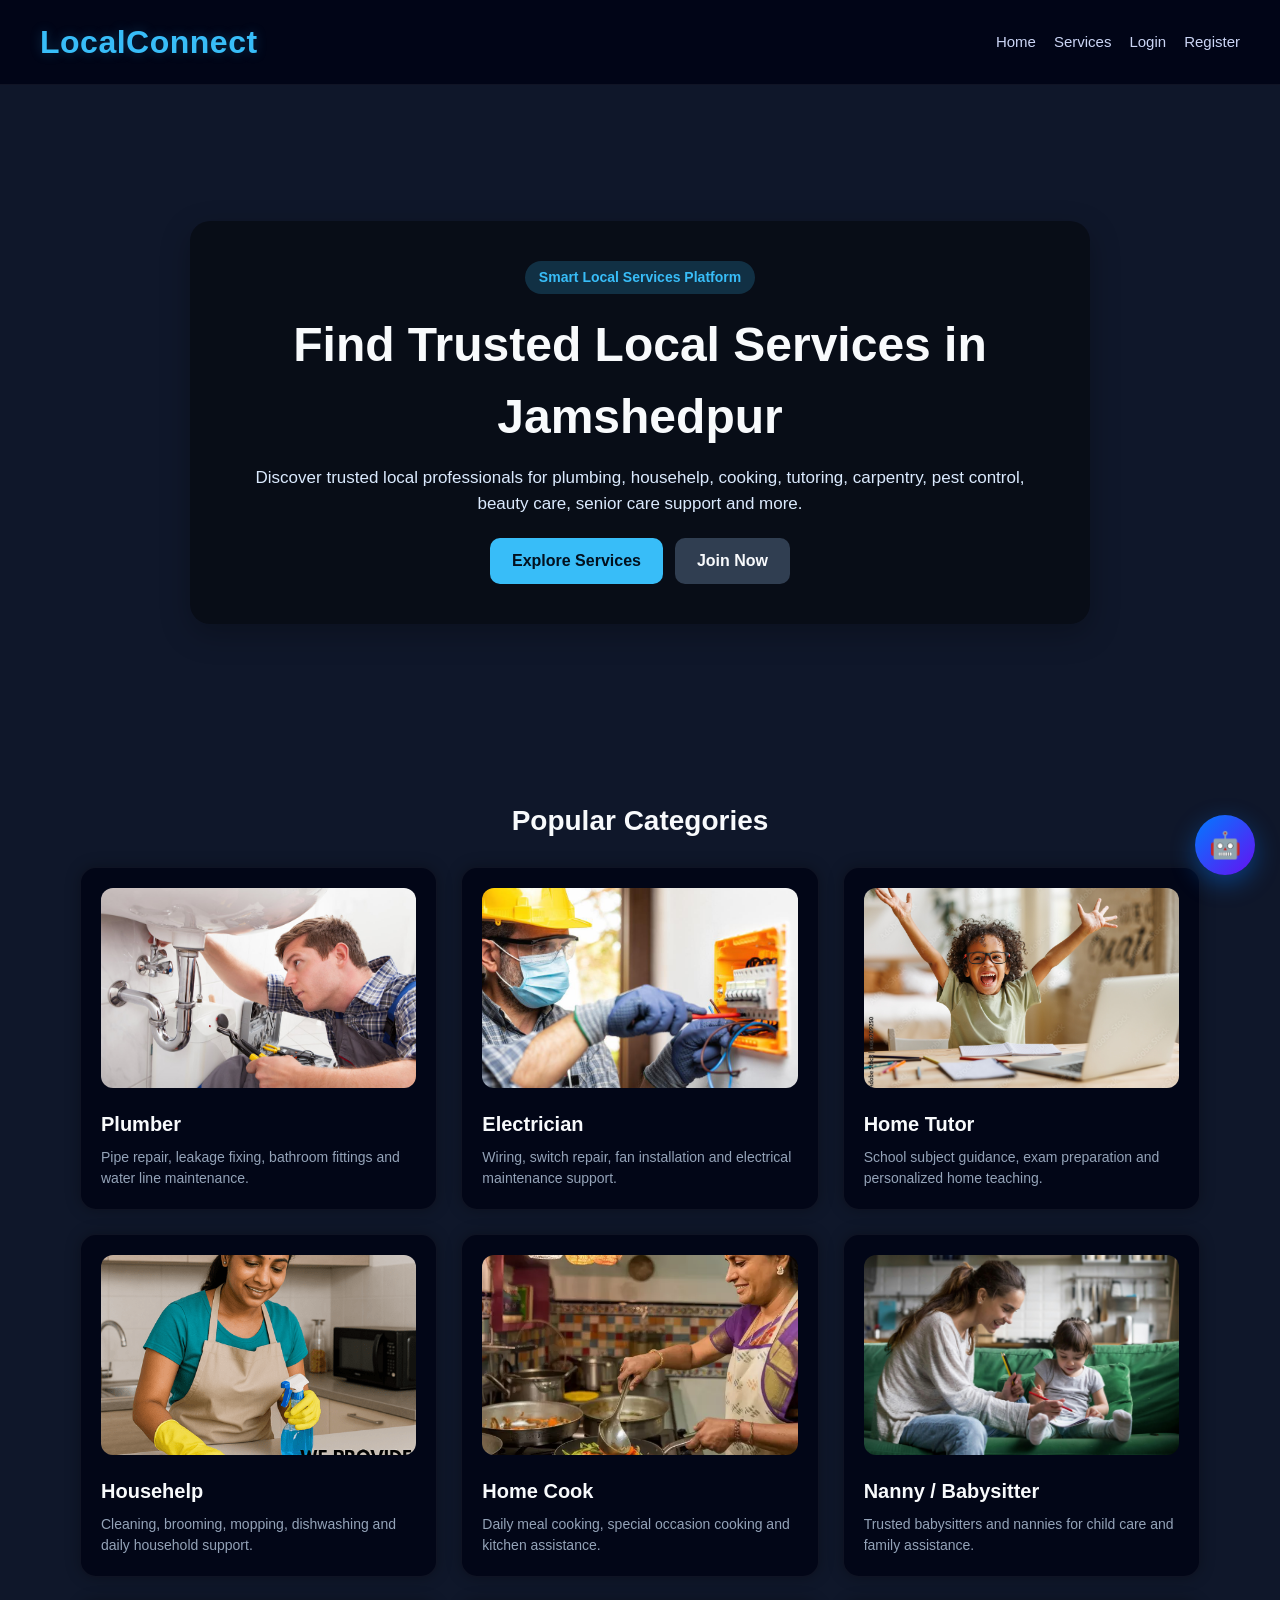
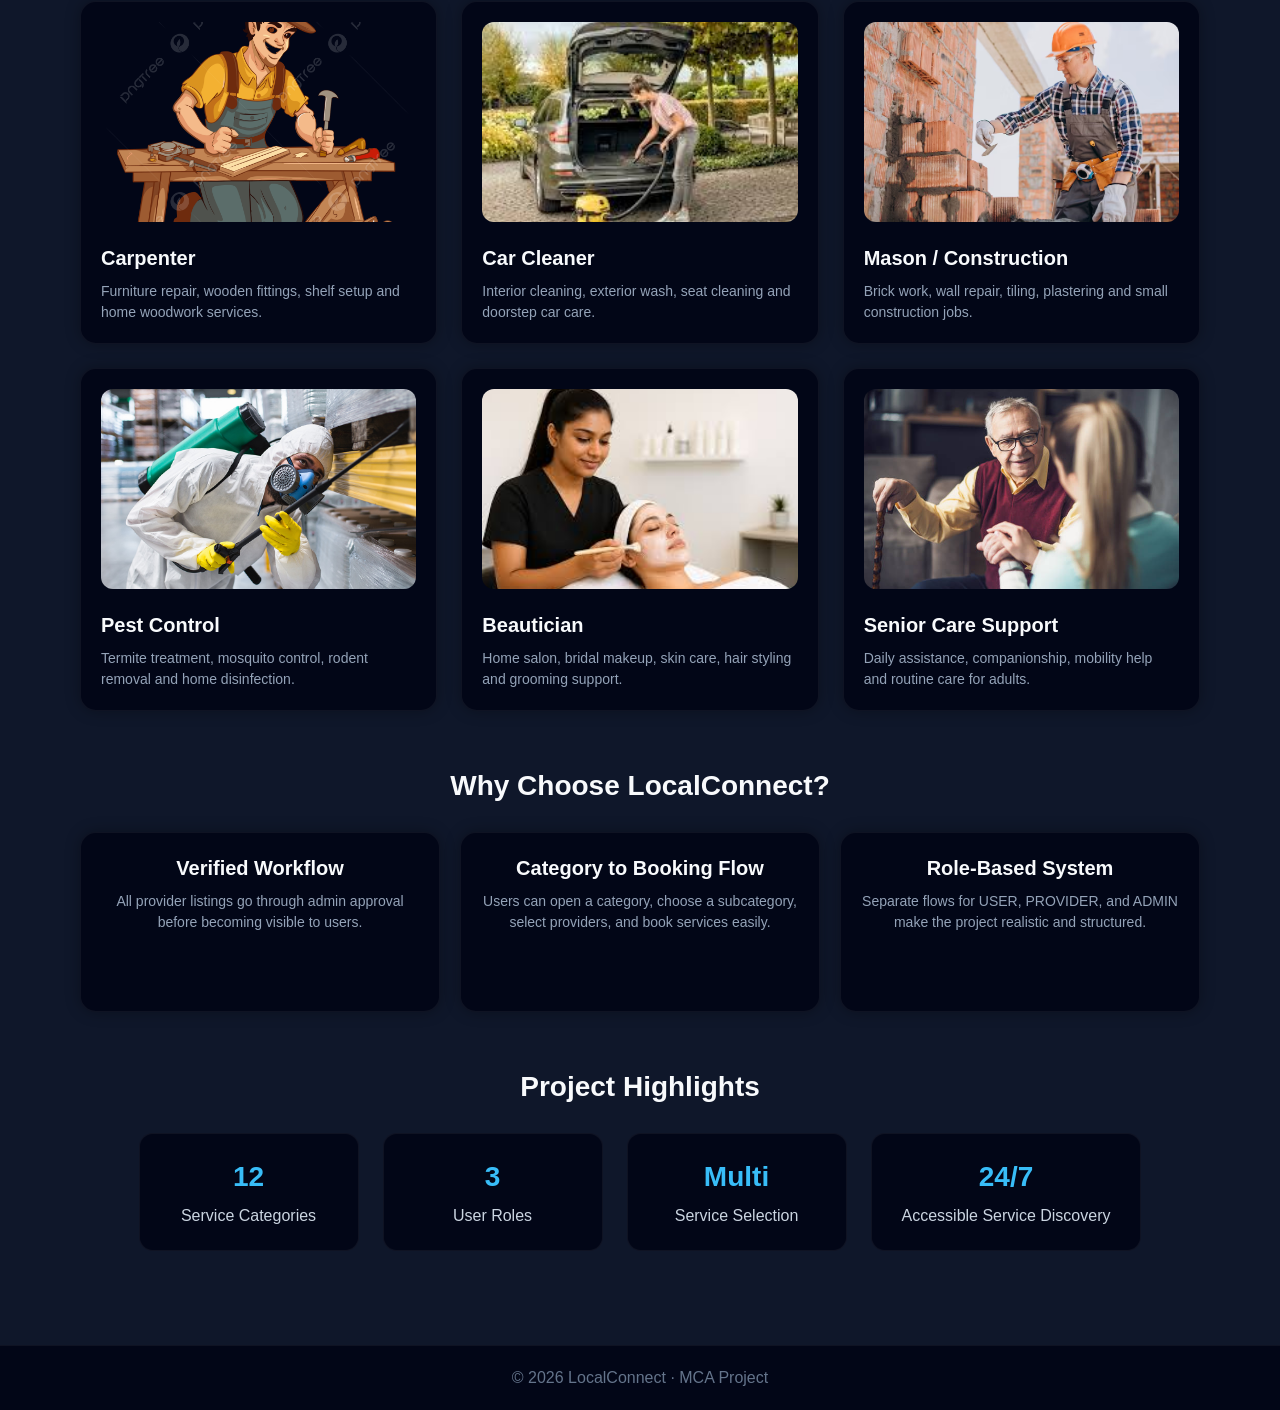
<file: frontend/index.html>
<!DOCTYPE html>
<html lang="en">
<head>
    <meta charset="UTF-8">
    <meta name="viewport" content="width=device-width, initial-scale=1.0">
    <title>LocalConnect</title>
    <link rel="stylesheet" href="css/style.css">
</head>
<body>

<div id="navbar"></div>

<section class="hero-video">

    <!-- Video Slider -->
    <video class="bg-video active" autoplay muted loop playsinline>
        <source src="assets/videos/hero.mp4" type="video/mp4">
    </video> 

    <video class="bg-video" autoplay muted loop playsinline>
        <source src="assets/videos/c1.mp4" type="video/mp4">
    </video>

    <video class="bg-video" autoplay muted loop playsinline>
        <source src="assets/videos/t1.mp4" type="video/mp4">
    </video>

    <video class="bg-video" autoplay muted loop playsinline>
        <source src="assets/videos/t2.mp4" type="video/mp4">
    </video>

    <video class="bg-video" autoplay muted loop playsinline>
        <source src="assets/videos/p1.mp4" type="video/mp4">
    </video>

    <div class="hero-overlay">
        <span class="badge">Smart Local Services Platform</span>
        <h1>Find Trusted Local Services in Jamshedpur</h1>
        <p>
            Discover trusted local professionals for plumbing, househelp, cooking, tutoring,
            carpentry, pest control, beauty care, senior care support and more.
        </p>
        <div class="hero-buttons">
            <a class="btn" href="pages/services.html">Explore Services</a>
            <a class="btn secondary-btn" href="pages/register.html">Join Now</a>
        </div>
    </div>
</section>

<div class="page">
    <section class="section">
        <h2 class="section-title">Popular Categories</h2>

        <div class="category-grid">

            <a class="card category-card" href="pages/category.html?name=Plumber">
                <img src="assets/images/plumber.jpeg" alt="Plumber" class="card-image">
                <h3>Plumber</h3>
                <p>Pipe repair, leakage fixing, bathroom fittings and water line maintenance.</p>
            </a>

            <a class="card category-card" href="pages/category.html?name=Electrician">
                <img src="assets/images/electrician.jpg" alt="Electrician" class="card-image">
                <h3>Electrician</h3>
                <p>Wiring, switch repair, fan installation and electrical maintenance support.</p>
            </a>

            <a class="card category-card" href="pages/category.html?name=Tutor">
                <img src="assets/images/TUTOR.jpg" alt="Tutor" class="card-image">
                <h3>Home Tutor</h3>
                <p>School subject guidance, exam preparation and personalized home teaching.</p>
            </a>

            <a class="card category-card" href="pages/category.html?name=Househelp">
                <img src="assets/images/househelp.png" alt="Househelp" class="card-image">
                <h3>Househelp</h3>
                <p>Cleaning, brooming, mopping, dishwashing and daily household support.</p>
            </a>

            <a class="card category-card" href="pages/category.html?name=Cook">
                <img src="assets/images/default-service.webp" alt="Cook" class="card-image">
                <h3>Home Cook</h3>
                <p>Daily meal cooking, special occasion cooking and kitchen assistance.</p>
            </a>

            <a class="card category-card" href="pages/category.html?name=Babysitter">
                <img src="assets/images/BABYSITTER.jpg" alt="Babysitter" class="card-image">
                <h3>Nanny / Babysitter</h3>
                <p>Trusted babysitters and nannies for child care and family assistance.</p>
            </a>

            <a class="card category-card" href="pages/category.html?name=Carpenter">
                <img src="assets/images/cc.png" alt="Carpenter" class="card-image">
                <h3>Carpenter</h3>
                <p>Furniture repair, wooden fittings, shelf setup and home woodwork services.</p>
            </a>

            <a class="card category-card" href="pages/category.html?name=Car Cleaner">
                <img src="assets/images/clener.jpg" alt="Car Cleaner" class="card-image">
                <h3>Car Cleaner</h3>
                <p>Interior cleaning, exterior wash, seat cleaning and doorstep car care.</p>
            </a>

            <a class="card category-card" href="pages/category.html?name=Mason">
                <img src="assets/images/mson.avif" alt="Mason / Construction" class="card-image">
                <h3>Mason / Construction</h3>
                <p>Brick work, wall repair, tiling, plastering and small construction jobs.</p>
            </a>

            <a class="card category-card" href="pages/category.html?name=Pest Control">
                <img src="assets/images/pest.jpg" alt="Pest Control" class="card-image">
                <h3>Pest Control</h3>
                <p>Termite treatment, mosquito control, rodent removal and home disinfection.</p>
            </a>

            <a class="card category-card" href="pages/category.html?name=Beautician">
                <img src="assets/images/bb.jpg" alt="Beautician" class="card-image">
                <h3>Beautician</h3>
                <p>Home salon, bridal makeup, skin care, hair styling and grooming support.</p>
            </a>

            <a class="card category-card" href="pages/category.html?name=Senior Care Support">
                <img src="assets/images/dd.jpg" alt="Senior Care Support" class="card-image">
                <h3>Senior Care Support</h3>
                <p>Daily assistance, companionship, mobility help and routine care for adults.</p>
            </a>

        </div>
    </section>

    <section class="section">
        <h2 class="section-title">Why Choose LocalConnect?</h2>
        <div class="grid">
            <div class="card feature-card">
                <h3>Verified Workflow</h3>
                <p>All provider listings go through admin approval before becoming visible to users.</p>
            </div>
            <div class="card feature-card">
                <h3>Category to Booking Flow</h3>
                <p>Users can open a category, choose a subcategory, select providers, and book services easily.</p>
            </div>
            <div class="card feature-card">
                <h3>Role-Based System</h3>
                <p>Separate flows for USER, PROVIDER, and ADMIN make the project realistic and structured.</p>
            </div>
        </div>
    </section>

    <section class="section">
        <h2 class="section-title">Project Highlights</h2>
        <div class="stats">
            <div class="stat-box">
                <h3>12</h3>
                <p>Service Categories</p>
            </div>
            <div class="stat-box">
                <h3>3</h3>
                <p>User Roles</p>
            </div>
            <div class="stat-box">
                <h3>Multi</h3>
                <p>Service Selection</p>
            </div>
            <div class="stat-box">
                <h3>24/7</h3>
                <p>Accessible Service Discovery</p>
            </div>
        </div>
    </section>
</div>

<div class="footer">
    © 2026 LocalConnect · MCA Project
</div>

<script src="js/main.js"></script>
<script src="js/chatbot.js"></script>
<script>
    renderNavbar("navbar", "");
</script>
</body>
</html>
</file>
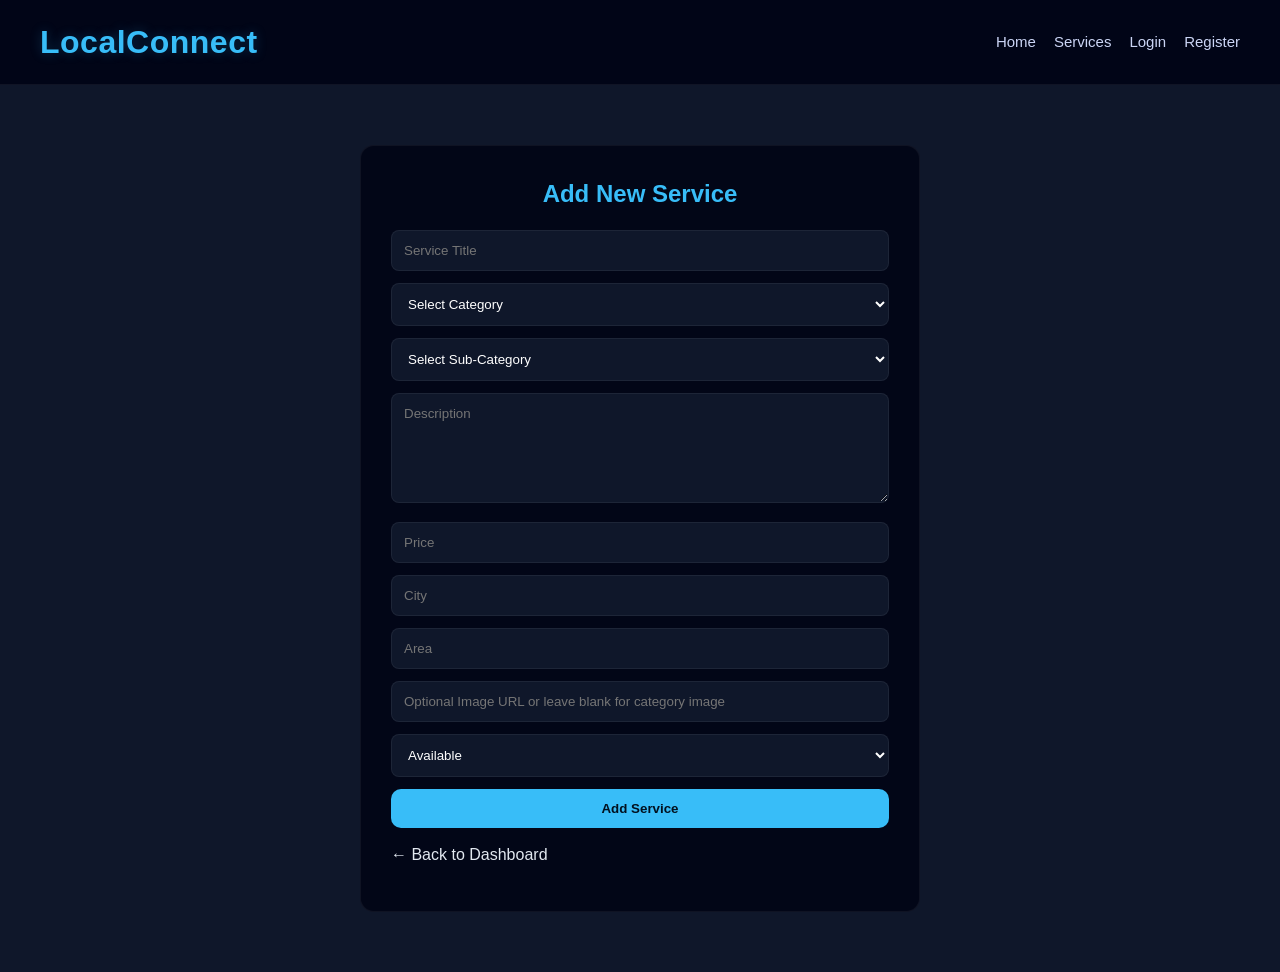
<file: frontend/pages/add-service.html>
<!DOCTYPE html>
<html lang="en">
<head>
    <meta charset="UTF-8">
    <meta name="viewport" content="width=device-width, initial-scale=1.0">
    <title>Add Service - LocalConnect</title>
    <link rel="stylesheet" href="../css/style.css">
</head>
<body>

<div id="navbar"></div>

<div class="auth-box wide-box">
    <h2>Add New Service</h2>

    <input id="title" placeholder="Service Title">

    <select id="category" >
        <option value="">Select Category</option>
    </select>

    <select id="subCategory">
        <option value="">Select Sub-Category</option>
    </select>

    <textarea id="description" placeholder="Description"></textarea>
    <input id="price" type="number" placeholder="Price">
    <input id="city" placeholder="City">
    <input id="area" placeholder="Area">
    <input id="imageUrl" placeholder="Optional Image URL or leave blank for category image">

    <select id="available">
        <option value="true">Available</option>
        <option value="false">Not Available</option>
    </select>

    <button type="button" onclick="addService()">Add Service</button>

    <p style="margin-top:15px;"><a href="dashboard.html">&larr; Back to Dashboard</a></p>
    <p id="msg" class="info-message"></p>
</div>

<script src="../js/api.js"></script>
<script src="../js/main.js"></script>
<script src="../js/add-service.js"></script>
<script>
    renderNavbar("navbar", "../");
</script>
</body>
</html>
</file>
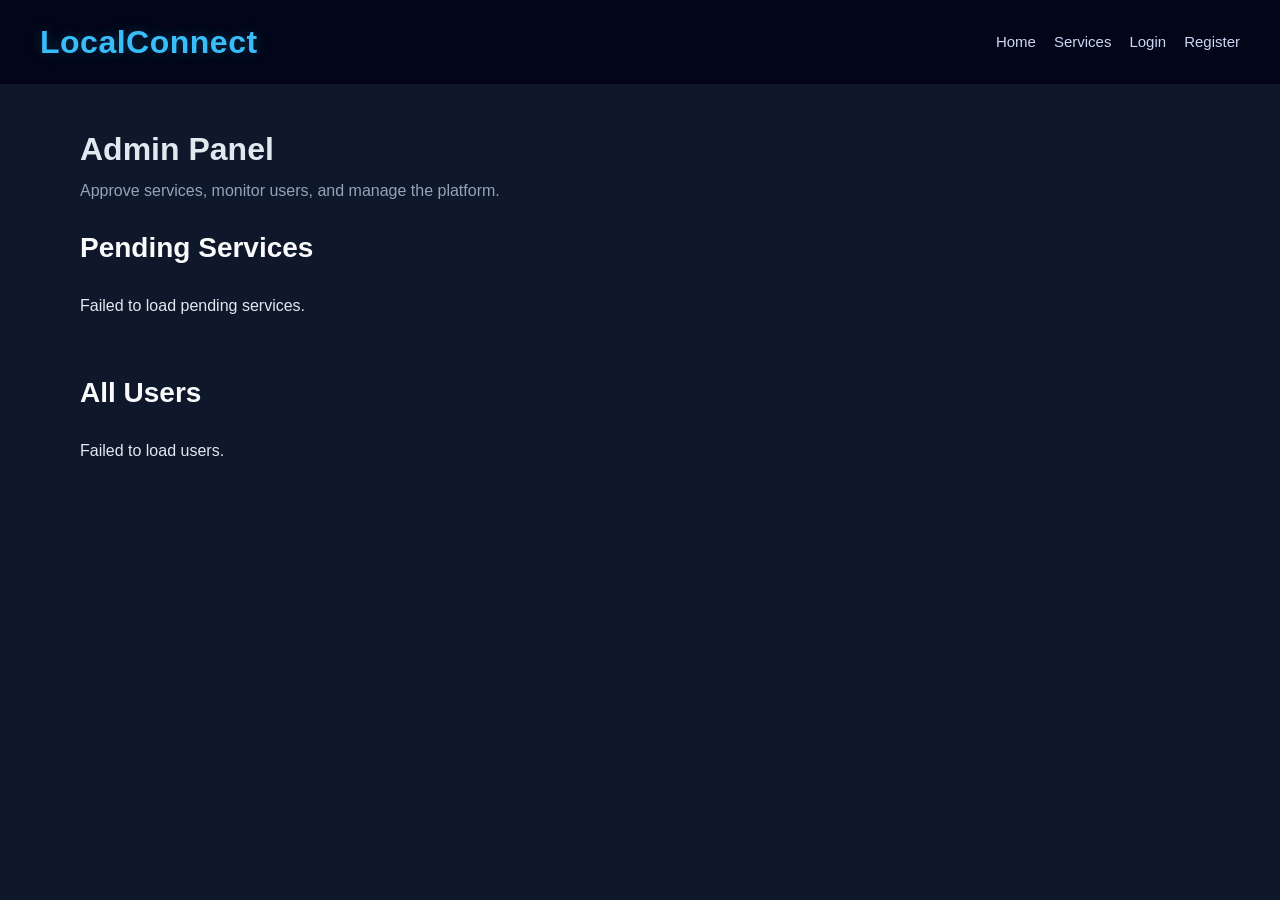
<file: frontend/pages/admin.html>
<!DOCTYPE html>
<html lang="en">
<head>
    <meta charset="UTF-8">
    <meta name="viewport" content="width=device-width, initial-scale=1.0">
    <title>Admin Panel - LocalConnect</title>
    <link rel="stylesheet" href="../css/style.css">
</head>
<body>

<div id="navbar"></div>

<div class="page">
    <div class="topbar">
        <div>
            <h1>Admin Panel</h1>
            <p class="subtext">Approve services, monitor users, and manage the platform.</p>
        </div>
    </div>

    <section class="section">
        <h2 class="section-title left-align">Pending Services</h2>
        <div id="pendingServices" class="grid"></div>
    </section>

    <section class="section">
        <h2 class="section-title left-align">All Users</h2>
        <div id="users" class="grid"></div>
    </section>
</div>

<script src="../js/api.js"></script>
<script src="../js/main.js"></script>
<script src="../js/admin.js"></script>
<script>
    renderNavbar("navbar", "../");
</script>
</body>
</html>
</file>
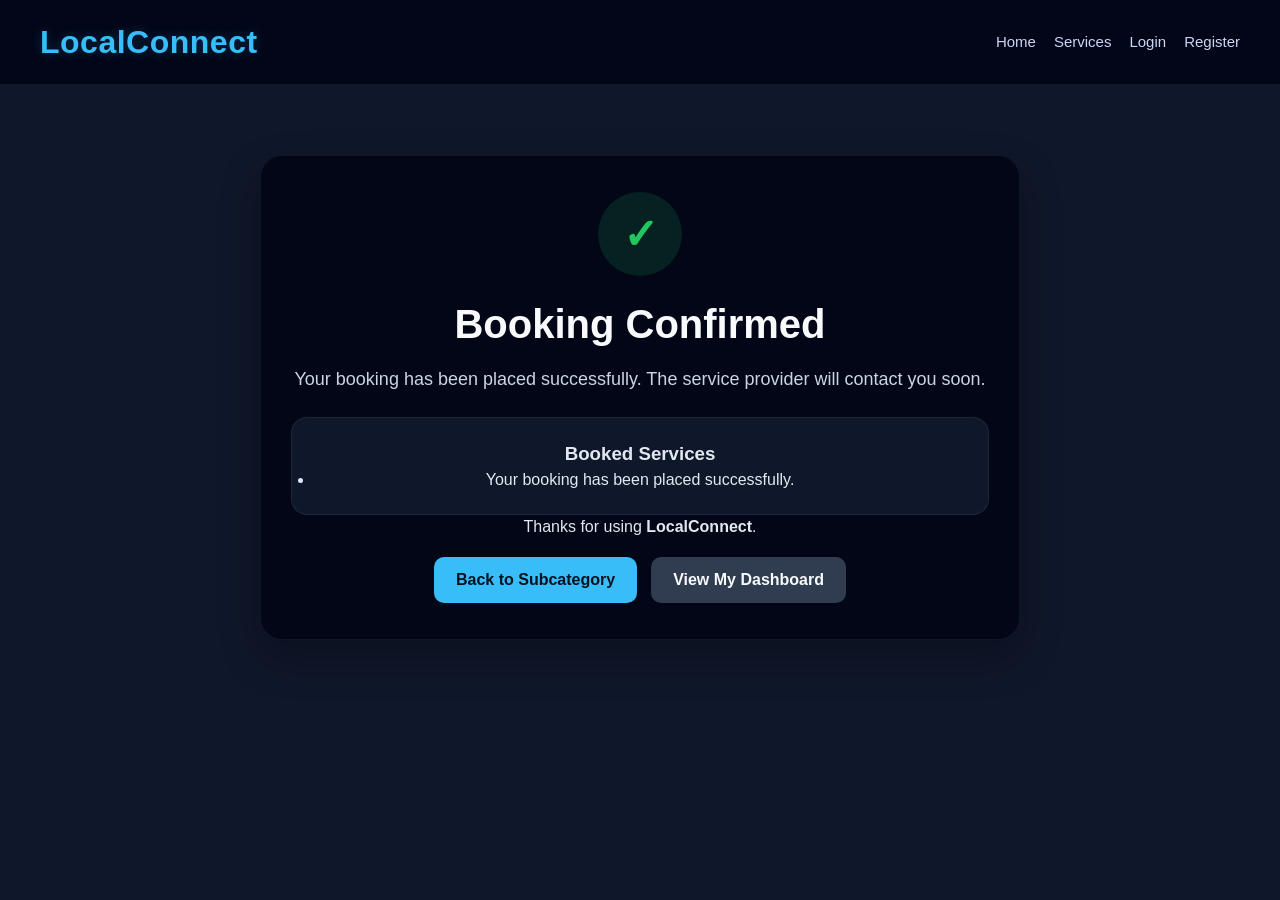
<file: frontend/pages/booking-success.html>
<!DOCTYPE html>
<html lang="en">
<head>
    <meta charset="UTF-8">
    <meta name="viewport" content="width=device-width, initial-scale=1.0">
    <title>Booking Successful - LocalConnect</title>
    <link rel="stylesheet" href="../css/style.css">
</head>
<body>

<div id="navbar"></div>

<div class="page">
    <div class="success-page-card">
        <div class="success-icon">✓</div>
        <h1>Booking Confirmed</h1>
        <p class="success-message">
            Your booking has been placed successfully. The service provider will contact you soon.
        </p>

        <div class="success-details-box">
            <h3>Booked Services</h3>
            <ul id="bookedServicesList" class="success-services-list"></ul>
        </div>

        <p class="success-thankyou">
            Thanks for using <strong>LocalConnect</strong>.
        </p>

        <div class="actions success-actions">
            <a class="btn" href="services-page.html" id="backToSubcategoryBtn">Back to Subcategory</a>
            <a class="btn secondary-btn" href="dashboard.html">View My Dashboard</a>
        </div>
    </div>
</div>

<script src="../js/main.js"></script>
<script src="../js/booking-success.js"></script>
<script>
    renderNavbar("navbar", "../");
</script>
</body>
</html>
</file>
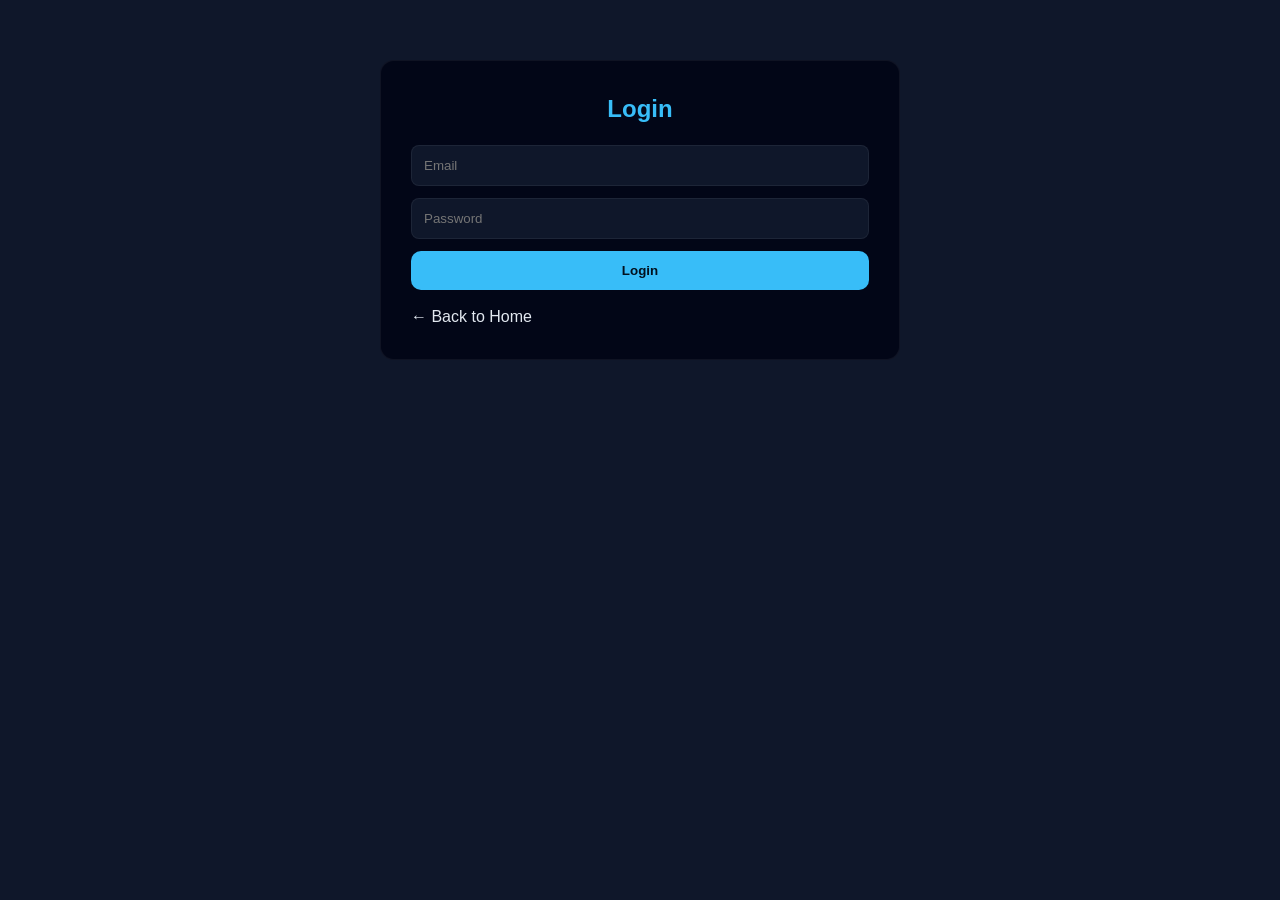
<file: frontend/pages/dashboard.html>
<!DOCTYPE html>
<html lang="en">
<head>
    <meta charset="UTF-8">
    <meta name="viewport" content="width=device-width, initial-scale=1.0">
    <title>Dashboard - LocalConnect</title>
    <link rel="stylesheet" href="../css/style.css">
</head>
<body>

<div id="navbar"></div>

<div class="page">
    <div class="dashboard-hero">
        <div>
            <span class="badge">Your Control Center</span>
            <h1 id="welcomeText">Welcome</h1>
            <p class="subtext">Manage profile, bookings and services from one place.</p>
        </div>

        <div class="dashboard-hero-actions">
            <button id="addServiceBtn" class="btn" style="display:none;" onclick="goToAddService()">
                Add Service
            </button>
            <button class="btn secondary-btn" onclick="goToServices()">
                Explore Services
            </button>
        </div>
    </div>

    <section class="section">
        <div class="dashboard-stats">
            <div class="dashboard-stat-card">
                <h3 id="statRole">USER</h3>
                <p>Current Role</p>
            </div>
            <div class="dashboard-stat-card">
                <h3 id="statBookings">0</h3>
                <p>Total Bookings</p>
            </div>
            <div class="dashboard-stat-card">
                <h3 id="statServices">0</h3>
                <p>My Services</p>
            </div>
            <div class="dashboard-stat-card">
                <h3 id="statStatus">Active</h3>
                <p>Account Status</p>
            </div>
        </div>
    </section>

    <section class="section">
        <h2 class="section-title left-align">Profile Overview</h2>
        <div id="profileCard" class="dashboard-profile-card"></div>
    </section>

    <section id="providerServicesSection" class="section" style="display:none;">
        <div class="dashboard-section-head">
            <h2 class="section-title left-align">My Services</h2>
            <p class="subtext">Services added by you as a provider.</p>
        </div>
        <div id="myServices" class="dashboard-card-grid"></div>
    </section>

    <section class="section">
        <div class="dashboard-section-head">
            <h2 id="bookingTitle" class="section-title left-align">My Bookings</h2>
            <p class="subtext">Track your recent booking activity.</p>
        </div>
        <div id="myBookings" class="dashboard-card-grid"></div>
    </section>
</div>

<div class="footer">
    © 2026 LocalConnect · MCA Project
</div>

<script src="../js/api.js"></script>
<script src="../js/main.js"></script>
<script src="../js/dashboard.js"></script>
<script>
    renderNavbar("navbar", "../");
</script>
</body>
</html>
</file>
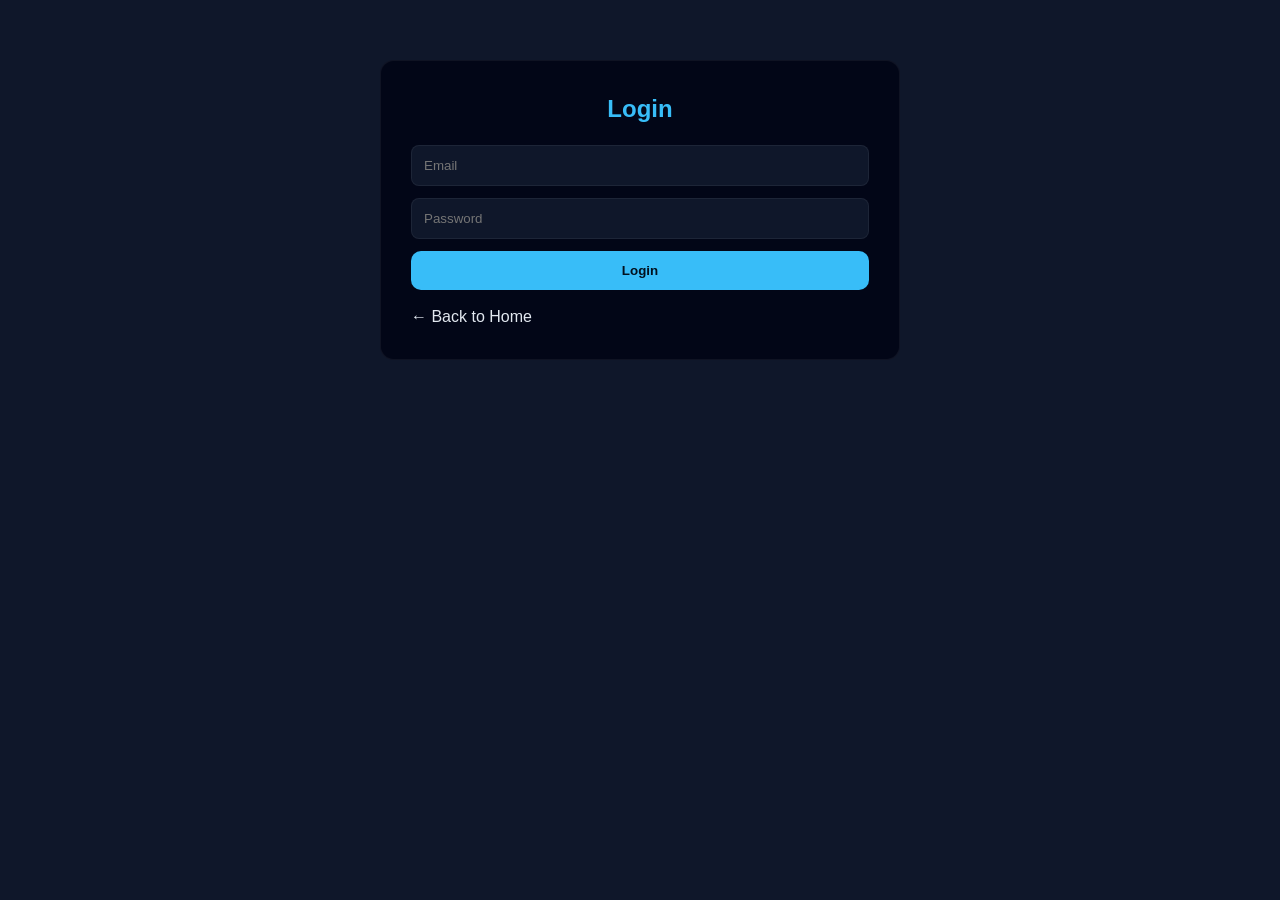
<file: frontend/pages/login.html>
<!DOCTYPE html>
<html>
<head>
    <meta charset="UTF-8">
    <title>Login</title>
    <link rel="stylesheet" href="../css/style.css">
</head>
<body>

<div class="auth-box">
    <h2>Login</h2>

    <input id="email" placeholder="Email">
    <input id="password" type="password" placeholder="Password">

    <button type="button" onclick="login()">Login</button>

    <p style="margin-top:15px;"><a href="../index.html">&larr; Back to Home</a></p>
    <p id="msg"></p>
</div>

<script src="../js/api.js"></script>
<script src="../js/auth.js"></script>
</body>
</html>
</file>
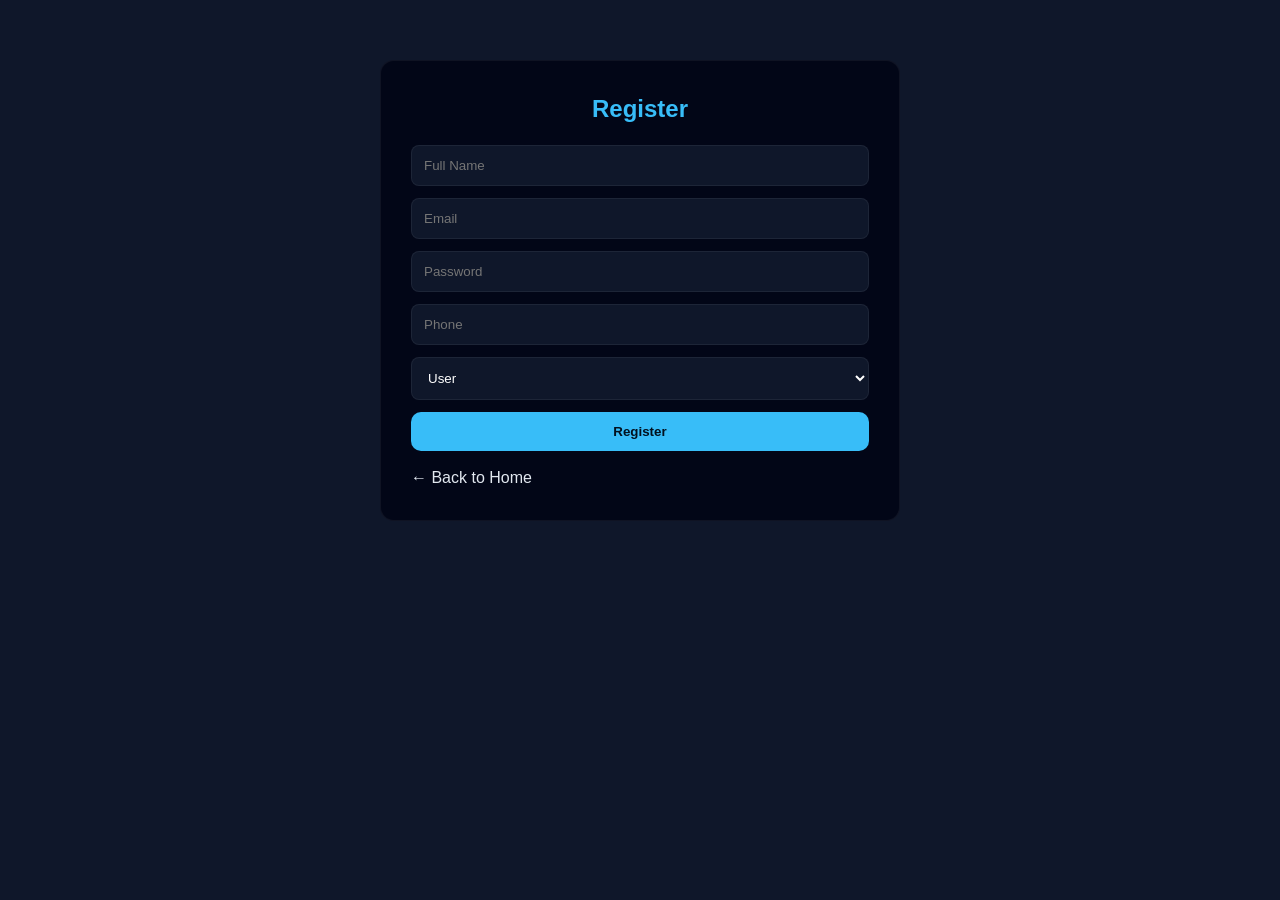
<file: frontend/pages/register.html>
<!DOCTYPE html>
<html>
<head>
    <meta charset="UTF-8">
    <title>Register</title>
    <link rel="stylesheet" href="../css/style.css">
</head>
<body>

<div class="auth-box">
    <h2>Register</h2>

    <input id="name" placeholder="Full Name">
    <input id="email" placeholder="Email">
    <input id="password" type="password" placeholder="Password">
    <input id="phone" placeholder="Phone">

    <select id="role">
        <option value="USER">User</option>
        <option value="PROVIDER">Provider</option>
    </select>

    <button type="button" onclick="register()">Register</button>

    <p style="margin-top:15px;"><a href="../index.html">&larr; Back to Home</a></p>
    <p id="msg"></p>
</div>

<script src="../js/api.js"></script>
<script src="../js/auth.js"></script>
</body>
</html>
</file>
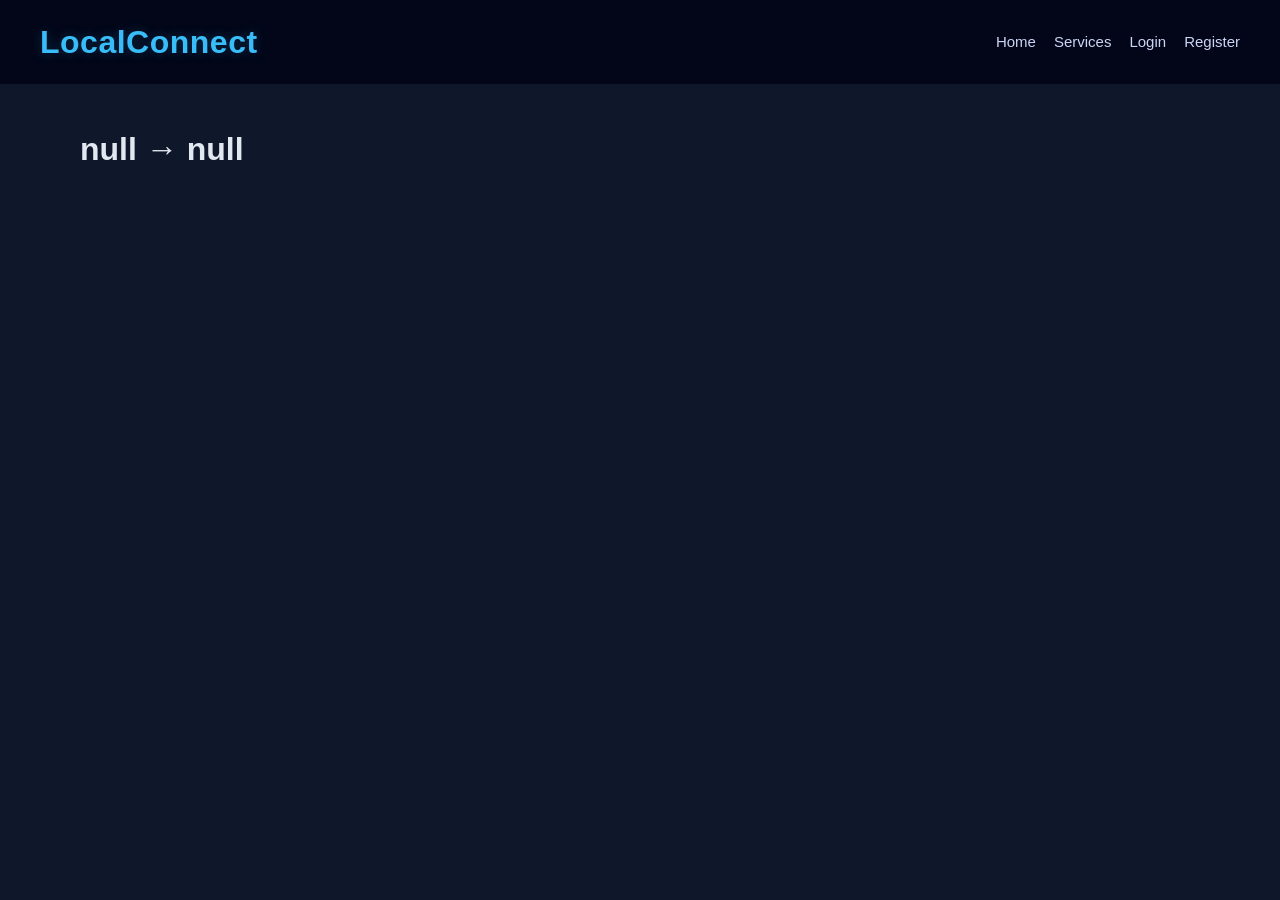
<file: frontend/pages/services-list.html>
<!DOCTYPE html>
<html lang="en">
<head>
    <meta charset="UTF-8">
    <meta name="viewport" content="width=device-width, initial-scale=1.0">
    <title>Services - LocalConnect</title>
    <link rel="stylesheet" href="../css/style.css">
</head>
<body>

<div id="navbar"></div>

<div class="page">
    <h1 id="title"></h1>

    <div id="services" class="grid"></div>
</div>

<script src="../js/api.js"></script>
<script src="../js/main.js"></script>
<script src="../js/services-list.js"></script>
<script>
    renderNavbar("navbar", "../");
</script>

</body>
</html>
</file>
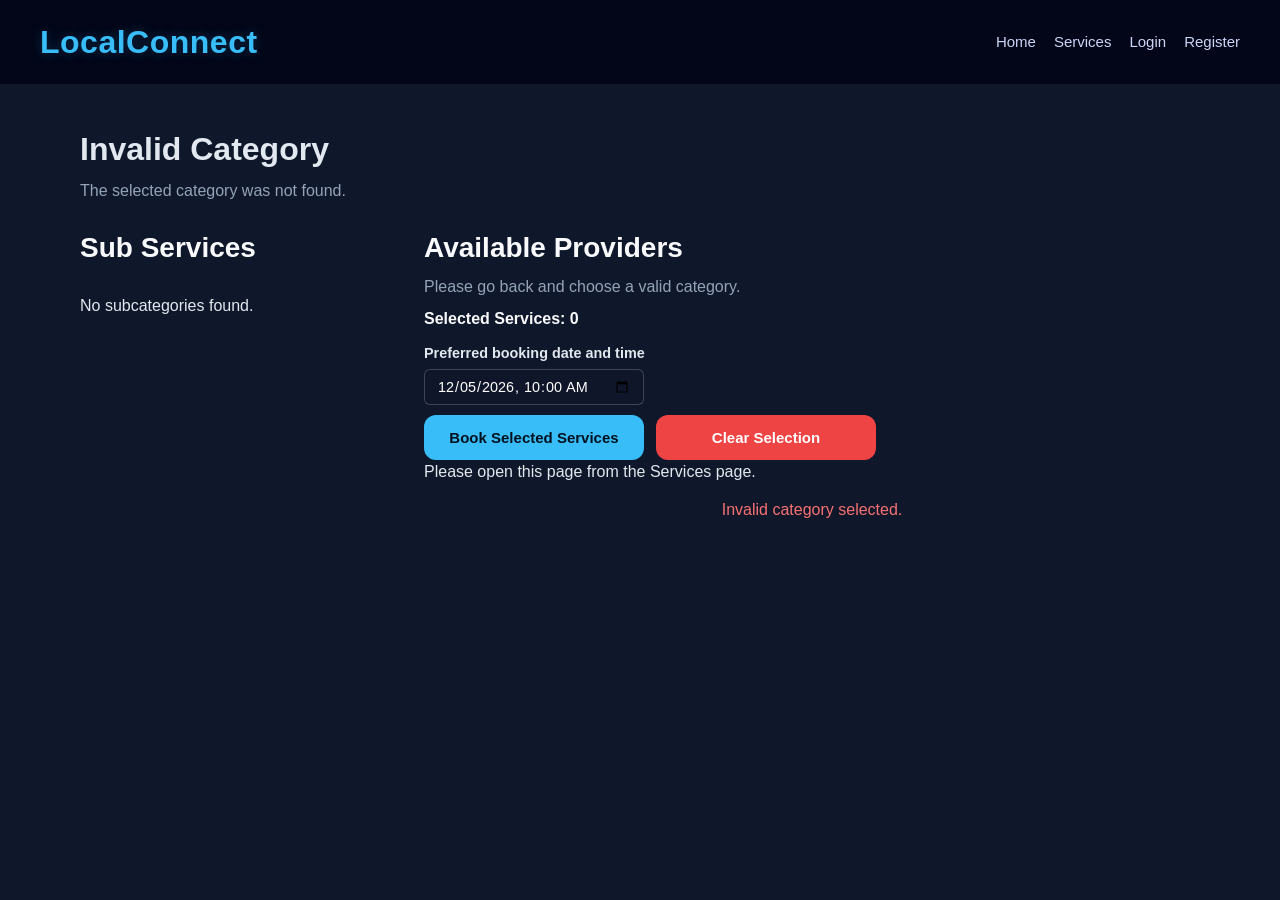
<file: frontend/pages/services-page.html>
<!DOCTYPE html>
<html lang="en">
<head>
    <meta charset="UTF-8">
    <meta name="viewport" content="width=device-width, initial-scale=1.0">
    <title>Services - LocalConnect</title>
    <link rel="stylesheet" href="../css/style.css">
</head>
<body>

<div id="navbar"></div>

<div class="page">
    <div class="topbar">
        <div>
            <h1 id="servicesPageTitle">Services</h1>
            <p class="subtext" id="servicesPageSubtitle">Choose a sub-category and book services.</p>
        </div>
    </div>

    <div class="category-layout">
        <aside class="subcategory-panel">
            <h2 class="section-title left-align">Sub Services</h2>
            <div id="subcategoryList" class="subcategory-list"></div>
        </aside>

        <section class="provider-panel">
            <div class="service-toolbar">
                <div>
                    <h2 class="section-title left-align" style="margin-bottom: 4px;">Available Providers</h2>
                    <p class="subtext" id="selectedSubCategoryText">Select a sub-category to view providers.</p>
                    <div class="selected-count" id="selectedCount">Selected Services: 0</div>
                </div>

                <div class="booking-date-selector" style="margin-top: 12px;">
                    <label for="bookingDate" style="display: block; font-weight: 600; margin-bottom: 4px; font-size: 0.9rem;">
                        Preferred booking date and time
                    </label>
                    <input type="datetime-local" id="bookingDate" required style="padding: 8px 12px; border: 1px solid rgba(255,255,255,0.2); border-radius: 6px; background: rgba(15,23,42,0.6); color: #fff; font-size: 0.9rem;" />
                </div>

                <div class="actions toolbar-actions">
                    <button type="button" class="toolbar-btn primary-toolbar-btn" onclick="bookSelectedServices()">
                        Book Selected Services
                    </button>
                    <button type="button" class="toolbar-btn danger-toolbar-btn" onclick="clearSelectedServices()">
                        Clear Selection
                    </button>
                </div>
            </div>

            <div id="services" class="service-list-view"></div>
            <p id="bookingMsg" class="info-message"></p>
        </section>
    </div>
</div>

<script src="../js/api.js"></script>
<script src="../js/main.js"></script>
<script src="../js/services-page.js"></script>
<script>
    renderNavbar("navbar", "../");
</script>
</body>
</html>
</file>
<file: frontend/css/style.css>
* {
    margin: 0;
    padding: 0;
    box-sizing: border-box;
    font-family: "Segoe UI", sans-serif;
}

:root {
    --bg-main: #0f172a;
    --bg-card: #020617;
    --bg-soft: #111827;
    --primary: #38bdf8;
    --primary-dark: #02111f;
    --text-main: #e2e8f0;
    --text-light: #f8fafc;
    --text-muted: #94a3b8;
    --danger: #ef4444;
    --success: #22c55e;
    --border: rgba(255,255,255,0.06);
}

body {
    background: var(--bg-main);
    color: var(--text-main);
    line-height: 1.5;
}

a {
    text-decoration: none;
    color: inherit;
}

.navbar {
    display: flex;
    justify-content: space-between;
    align-items: center;
    padding: 18px 40px;
    background: rgba(2, 6, 23, 0.96);
    position: sticky;
    top: 0;
    z-index: 100;
    border-bottom: 1px solid var(--border);
}

.logo {
    font-size: 32px;
    font-weight: 800;
    letter-spacing: 0.5px;
    color: var(--primary);
    text-shadow: 0 0 12px rgba(56, 189, 248, 0.25);
}

.nav-links {
    display: flex;
    gap: 18px;
    align-items: center;
    flex-wrap: wrap;
}

.nav-links a,
.nav-links button {
    color: #cbd5f5;
    background: transparent;
    border: none;
    cursor: pointer;
    font-size: 15px;
    transition: 0.3s;
}

.nav-links a:hover,
.nav-links button:hover {
    color: var(--primary);
}

.hero-video {
    position: relative;
    height: 75vh;
    overflow: hidden;
    display: flex;
    align-items: center;
    justify-content: center;
}

.bg-video {
    position: absolute;
    inset: 0;
    width: 100%;
    height: 100%;
    object-fit: cover;
    object-position: center 30%;
    opacity: 0;
    transition: opacity 1s ease-in-out;
    z-index: -1;
}

.bg-video.active {
    opacity: 1;
}
.hero-overlay {
    position: relative;
    z-index: 2;
    background: rgba(0, 0, 0, 0.45);
    padding: 40px;
    border-radius: 20px;
    text-align: center;
    max-width: 900px;
    width: 90%;
    margin: auto;
    box-shadow: 0 10px 30px rgba(0,0,0,0.25);
}

.badge {
    display: inline-block;
    margin-bottom: 15px;
    padding: 6px 14px;
    border-radius: 20px;
    background: rgba(56, 189, 248, 0.2);
    color: var(--primary);
    font-size: 14px;
    font-weight: 600;
}

.hero-overlay h1 {
    font-size: clamp(2rem, 5vw, 3rem);
    margin-bottom: 12px;
    color: var(--text-light);
}

.hero-overlay p {
    color: #dbeafe;
    margin-bottom: 22px;
    font-size: 17px;
}

.hero-buttons {
    display: flex;
    justify-content: center;
    gap: 12px;
    flex-wrap: wrap;
}

.btn,
.btn-primary {
    background: var(--primary);
    padding: 11px 22px;
    border-radius: 10px;
    color: var(--primary-dark);
    font-weight: 700;
    border: none;
    cursor: pointer;
    transition: 0.25s ease;
}

.btn:hover,
.btn-primary:hover {
    transform: translateY(-2px);
    opacity: 0.95;
}

.secondary-btn {
    background: rgba(51, 65, 85, 0.95);
    color: var(--text-light);
}

.danger {
    background: var(--danger);
    color: #fff;
}

.success {
    background: var(--success);
    color: #fff;
}

.page {
    max-width: 1200px;
    margin: 0 auto;
    padding: 40px;
}

.section {
    margin-bottom: 54px;
}

.section-title {
    text-align: center;
    margin-bottom: 25px;
    font-size: 28px;
    color: var(--text-light);
}

.left-align {
    text-align: left;
}

.subtext {
    color: var(--text-muted);
    margin-top: 6px;
}

.grid {
    display: grid;
    grid-template-columns: repeat(auto-fit, minmax(260px, 1fr));
    gap: 20px;
    align-items: stretch;
}

/* EXACTLY 3 PER ROW ON DESKTOP */
.category-grid {
    display: grid;
    grid-template-columns: repeat(3, minmax(0, 1fr));
    gap: 24px;
}

@media (max-width: 980px) {
    .category-grid {
        grid-template-columns: repeat(2, 1fr);
    }
}

@media (max-width: 640px) {
    .category-grid {
        grid-template-columns: 1fr;
    }
}

.card {
    background: var(--bg-card);
    padding: 20px;
    border-radius: 16px;
    width: 100%;
    box-shadow: 0 0 15px rgba(0,0,0,0.3);
    transition: 0.3s;
    border: 1px solid rgba(255,255,255,0.05);
}

.card:hover {
    transform: translateY(-5px);
    border-color: rgba(56, 189, 248, 0.35);
}

.category-card {
    display: block;
}

.category-card:hover {
    transform: translateY(-6px) scale(1.01);
    border-color: rgba(56, 189, 248, 0.45);
}

.card-image {
    width: 100%;
    height: 200px;
    object-fit: cover;
    border-radius: 12px;
    margin-bottom: 14px;
}

.card h3 {
    margin-bottom: 8px;
    color: var(--text-light);
    font-size: 20px;
}

.card p {
    color: var(--text-muted);
    font-size: 14px;
}

.feature-card {
    text-align: center;
    min-height: 180px;
}

.topbar {
    display: flex;
    justify-content: space-between;
    align-items: center;
    margin-bottom: 24px;
    gap: 18px;
    flex-wrap: wrap;
}

.actions {
    margin-top: 12px;
    display: flex;
    gap: 10px;
    flex-wrap: wrap;
}

.stats {
    display: flex;
    justify-content: center;
    gap: 24px;
    flex-wrap: wrap;
}

.stat-box {
    background: var(--bg-card);
    padding: 22px 30px;
    border-radius: 14px;
    text-align: center;
    min-width: 220px;
    border: 1px solid rgba(255,255,255,0.05);
}

.stat-box h3 {
    color: var(--primary);
    font-size: 28px;
    margin-bottom: 6px;
}

.stat-box p {
    color: #cbd5e1;
}

.auth-box {
    background: var(--bg-card);
    padding: 30px;
    max-width: 520px;
    margin: 60px auto;
    border-radius: 14px;
    border: 1px solid rgba(255,255,255,0.05);
}

.wide-box {
    max-width: 560px;
}

.auth-box h2 {
    color: var(--primary);
    margin-bottom: 18px;
    text-align: center;
}

.auth-box input,
.auth-box textarea,
.auth-box select {
    width: 100%;
    padding: 12px;
    margin-bottom: 12px;
    border-radius: 8px;
    background: var(--bg-main);
    color: white;
    outline: none;
    border: 1px solid var(--border);
}

.auth-box textarea {
    min-height: 110px;
}

.auth-box button {
    width: 100%;
    background: var(--primary);
    padding: 12px;
    border-radius: 10px;
    color: var(--primary-dark);
    font-weight: 700;
    border: none;
    cursor: pointer;
}

.footer {
    text-align: center;
    padding: 20px;
    background: var(--bg-card);
    color: #64748b;
    border-top: 1px solid rgba(255,255,255,0.05);
}

/* CATEGORY PAGE */
.subcategory-card {
    cursor: pointer;
}

.subcategory-card.active {
    border-color: var(--primary);
    box-shadow: 0 0 0 1px rgba(56,189,248,0.3);
}

.selected-count {
    color: #f8fafc;
    font-weight: 700;
    font-size: 16px;
}

.selected-count {
    color: var(--text-light);
    font-weight: 600;
}

.selection-row {
    display: flex;
    align-items: center;
    justify-content: space-between;
    gap: 12px;
    margin-top: 12px;
    flex-wrap: wrap;
}

.checkbox-wrap {
    display: flex;
    align-items: center;
    gap: 8px;
    color: var(--text-light);
}

.status-pill {
    display: inline-block;
    padding: 6px 10px;
    border-radius: 999px;
    background: rgba(56, 189, 248, 0.15);
    color: var(--primary);
    font-size: 12px;
    font-weight: 700;
    margin-bottom: 10px;
}

.info-message {
    margin-top: 14px;
    color: var(--primary);
    text-align: center;
}

@media (max-width: 768px) {
    .hero-overlay p {
        font-size: 15px;
    }

    .page {
        padding: 20px;
    }

    .navbar {
        flex-direction: column;
        gap: 14px;
    }

    .hero-video {
        height: 70vh;
    }

    .service-toolbar {
        align-items: stretch;
    }
}
.toolbar-actions {
    display: flex;
    gap: 12px;
    flex-wrap: wrap;
    margin-top: 10px;
}

.toolbar-btn {
    min-width: 220px;
    padding: 14px 22px;
    border: none;
    border-radius: 12px;
    font-size: 15px;
    font-weight: 700;
    cursor: pointer;
    transition: 0.25s ease;
}

.toolbar-btn:hover {
    transform: translateY(-2px);
    opacity: 0.96;
}

.primary-toolbar-btn {
    background: #38bdf8;
    color: #02111f;
}

.danger-toolbar-btn {
    background: #ef4444;
    color: #ffffff;
}
.category-layout {
    display: grid;
    grid-template-columns: 320px 1fr;
    gap: 24px;
    align-items: start;
}

.subcategory-panel,
.provider-panel {
    min-width: 0;
}

.subcategory-list {
    display: flex;
    flex-direction: column;
    gap: 12px;
}

.subcategory-item {
    width: 100%;
    display: flex;
    align-items: center;
    justify-content: space-between;
    gap: 12px;
    background: #020617;
    color: #e2e8f0;
    border: 1px solid rgba(255,255,255,0.06);
    border-radius: 14px;
    padding: 16px 18px;
    cursor: pointer;
    transition: 0.25s ease;
    text-align: left;
}

.subcategory-item:hover,
.subcategory-item.active {
    border-color: rgba(56, 189, 248, 0.45);
    background: #111827;
    transform: translateY(-1px);
}

.subcategory-name {
    font-weight: 700;
}

.subcategory-arrow {
    color: #38bdf8;
    font-size: 22px;
    line-height: 1;
}

.service-list-view {
    display: flex;
    flex-direction: column;
    gap: 16px;
}

.service-row {
    display: grid;
    grid-template-columns: 120px 1fr;
    gap: 16px;
    background: #020617;
    border: 1px solid rgba(255,255,255,0.06);
    border-radius: 16px;
    padding: 16px;
    align-items: start;
}

.service-row-image-wrap {
    width: 120px;
    height: 120px;
}

.service-row-image {
    width: 100%;
    height: 100%;
    object-fit: cover;
    border-radius: 12px;
}

.service-row-content {
    min-width: 0;
}

.service-row-top {
    display: flex;
    justify-content: space-between;
    gap: 16px;
    align-items: flex-start;
    flex-wrap: wrap;
    margin-bottom: 8px;
}

.service-row-title {
    margin: 6px 0 4px;
    color: #f8fafc;
    font-size: 22px;
}

.service-provider-name {
    color: #38bdf8;
    font-weight: 700;
    font-size: 15px;
}

.service-price {
    font-size: 22px;
    font-weight: 800;
    color: #f8fafc;
    white-space: nowrap;
}

.service-meta {
    color: #cbd5e1;
    margin-bottom: 8px;
    font-size: 14px;
}

.service-description {
    color: #94a3b8;
    margin-bottom: 14px;
    font-size: 14px;
}

.service-row-actions {
    display: flex;
    justify-content: space-between;
    gap: 12px;
    flex-wrap: wrap;
    align-items: center;
}

.row-book-btn {
    background: #38bdf8;
    color: #02111f;
    border: none;
    border-radius: 10px;
    padding: 12px 18px;
    font-weight: 700;
    cursor: pointer;
    min-width: 140px;
}

.toolbar-actions {
    display: flex;
    gap: 12px;
    flex-wrap: wrap;
    margin-top: 10px;
}

.toolbar-btn {
    min-width: 220px;
    padding: 14px 22px;
    border: none;
    border-radius: 12px;
    font-size: 15px;
    font-weight: 700;
    cursor: pointer;
    transition: 0.25s ease;
}

.toolbar-btn:hover {
    transform: translateY(-2px);
    opacity: 0.96;
}

.primary-toolbar-btn {
    background: #38bdf8;
    color: #02111f;
}

.danger-toolbar-btn {
    background: #ef4444;
    color: #ffffff;
}

@media (max-width: 980px) {
    .category-layout {
        grid-template-columns: 1fr;
    }
}

@media (max-width: 640px) {
    .service-row {
        grid-template-columns: 1fr;
    }

    .service-row-image-wrap {
        width: 100%;
        height: 180px;
    }
}
.subcategory-list {
    display: flex;
    flex-direction: column;
    gap: 12px;
}

.subcategory-item {
    padding: 16px;
    background: #020617;
    border: 1px solid rgba(255,255,255,0.05);
    border-radius: 12px;
    cursor: pointer;
    display: flex;
    justify-content: space-between;
    font-weight: 600;
}

.subcategory-item:hover {
    border-color: #38bdf8;
    transform: translateY(-2px);
}
.category-video {
    position: relative;
    height: 300px;
    overflow: hidden;
}

.category-layout {
    display: grid;
    grid-template-columns: 300px 1fr;
    gap: 20px;
}

.subcategory-list {
    display: flex;
    flex-direction: column;
    gap: 10px;
}

.subcategory-item {
    padding: 12px;
    background: #020617;
    border-radius: 10px;
    cursor: pointer;
}

.service-list-view {
    display: flex;
    flex-direction: column;
    gap: 15px;
}

.service-row {
    display: flex;
    gap: 15px;
    padding: 15px;
    background: #020617;
    border-radius: 12px;
}

.service-row-image {
    width: 100px;
    height: 100px;
    object-fit: cover;
}
.category-hero {
    position: relative;
    min-height: 260px;
    overflow: hidden;
    display: flex;
    align-items: flex-end;
    justify-content: flex-start;
    background: #020617;
}

.category-hero-overlay {
    position: relative;
    z-index: 2;
    width: 100%;
    padding: 48px 40px;
    background: linear-gradient(to top, rgba(2, 6, 23, 0.85), rgba(2, 6, 23, 0.35));
    color: #f8fafc;
}

.category-layout {
    display: grid;
    grid-template-columns: 320px 1fr;
    gap: 24px;
    align-items: start;
}

.subcategory-panel,
.provider-panel {
    min-width: 0;
}

.subcategory-list {
    display: flex;
    flex-direction: column;
    gap: 12px;
}

.subcategory-item {
    width: 100%;
    display: flex;
    align-items: center;
    justify-content: space-between;
    gap: 12px;
    background: #020617;
    color: #e2e8f0;
    border: 1px solid rgba(255,255,255,0.06);
    border-radius: 14px;
    padding: 16px 18px;
    cursor: pointer;
    transition: 0.25s ease;
    text-align: left;
}

.subcategory-item:hover,
.subcategory-item.active {
    border-color: rgba(56, 189, 248, 0.45);
    background: #111827;
    transform: translateY(-1px);
}

.subcategory-name {
    font-weight: 700;
}

.subcategory-arrow {
    color: #38bdf8;
    font-size: 22px;
    line-height: 1;
}

.service-list-view {
    display: flex;
    flex-direction: column;
    gap: 16px;
}

.service-row {
    display: grid;
    grid-template-columns: 120px 1fr;
    gap: 16px;
    background: #020617;
    border: 1px solid rgba(255,255,255,0.06);
    border-radius: 16px;
    padding: 16px;
    align-items: start;
}

.service-row-image-wrap {
    width: 120px;
    height: 120px;
}

.service-row-image {
    width: 100%;
    height: 100%;
    object-fit: cover;
    border-radius: 12px;
}

.service-row-content {
    min-width: 0;
}

.service-row-top {
    display: flex;
    justify-content: space-between;
    gap: 16px;
    align-items: flex-start;
    flex-wrap: wrap;
    margin-bottom: 8px;
}

.service-row-title {
    margin: 6px 0 4px;
    color: #f8fafc;
    font-size: 22px;
}

.service-provider-name {
    color: #38bdf8;
    font-weight: 700;
    font-size: 15px;
}

.service-price {
    font-size: 22px;
    font-weight: 800;
    color: #f8fafc;
    white-space: nowrap;
}

.service-meta {
    color: #cbd5e1;
    margin-bottom: 8px;
    font-size: 14px;
}

.service-description {
    color: #94a3b8;
    margin-bottom: 14px;
    font-size: 14px;
}

.service-row-actions {
    display: flex;
    justify-content: space-between;
    gap: 12px;
    flex-wrap: wrap;
    align-items: center;
}

.row-book-btn {
    background: #38bdf8;
    color: #02111f;
    border: none;
    border-radius: 10px;
    padding: 12px 18px;
    font-weight: 700;
    cursor: pointer;
    min-width: 140px;
}

.toolbar-actions {
    display: flex;
    gap: 12px;
    flex-wrap: wrap;
    margin-top: 10px;
}

.toolbar-btn {
    min-width: 220px;
    padding: 14px 22px;
    border: none;
    border-radius: 12px;
    font-size: 15px;
    font-weight: 700;
    cursor: pointer;
    transition: 0.25s ease;
}

.toolbar-btn:hover {
    transform: translateY(-2px);
    opacity: 0.96;
}

.primary-toolbar-btn {
    background: #38bdf8;
    color: #02111f;
}

.danger-toolbar-btn {
    background: #ef4444;
    color: #ffffff;
}

.selected-count {
    color: #f8fafc;
    font-weight: 700;
    font-size: 16px;
    margin-top: 8px;
}

.info-message {
    margin-top: 14px;
    color: #38bdf8;
}

@media (max-width: 980px) {
    .category-layout {
        grid-template-columns: 1fr;
    }
}

@media (max-width: 640px) {
    .service-row {
        grid-template-columns: 1fr;
    }

    .service-row-image-wrap {
        width: 100%;
        height: 180px;
    }
}
.services-grid-beautiful {
    display: grid;
    grid-template-columns: repeat(auto-fit, minmax(360px, 1fr));
    gap: 24px;
}

.service-beauty-card {
    background: #020617;
    border: 1px solid rgba(255,255,255,0.06);
    border-radius: 18px;
    overflow: hidden;
    box-shadow: 0 12px 28px rgba(0,0,0,0.28);
    transition: transform 0.25s ease, border-color 0.25s ease;
}

.service-beauty-card:hover {
    transform: translateY(-4px);
    border-color: rgba(56, 189, 248, 0.35);
}

.service-beauty-image-wrap {
    position: relative;
    width: 100%;
    height: 230px;
    background: #0f172a;
}

.service-beauty-image {
    width: 100%;
    height: 100%;
    object-fit: cover;
    display: block;
}

.service-badge {
    position: absolute;
    top: 14px;
    left: 14px;
    background: rgba(2, 132, 199, 0.92);
    color: #fff;
    font-size: 12px;
    font-weight: 700;
    padding: 7px 12px;
    border-radius: 999px;
}

.service-beauty-content {
    padding: 20px;
}

.service-beauty-top {
    display: flex;
    justify-content: space-between;
    align-items: flex-start;
    gap: 16px;
    margin-bottom: 12px;
}

.service-beauty-top h3 {
    margin: 8px 0 6px;
    color: #f8fafc;
    font-size: 20px;
    line-height: 1.3;
}

.provider-line {
    color: #38bdf8;
    font-weight: 600;
    margin: 0;
}

.price-box {
    color: #f8fafc;
    font-size: 28px;
    font-weight: 800;
    white-space: nowrap;
}

.service-chip {
    display: inline-block;
    background: rgba(56, 189, 248, 0.14);
    color: #38bdf8;
    font-size: 12px;
    font-weight: 700;
    padding: 7px 12px;
    border-radius: 999px;
}

.service-meta-line {
    display: flex;
    gap: 18px;
    flex-wrap: wrap;
    color: #cbd5e1;
    font-size: 14px;
    margin-bottom: 12px;
}

.service-desc {
    color: #94a3b8;
    font-size: 15px;
    line-height: 1.6;
    margin-bottom: 18px;
}

.service-actions-row {
    display: flex;
    justify-content: flex-end;
}

.primary-action-btn {
    background: #38bdf8;
    color: #02111f;
    border: none;
    border-radius: 12px;
    padding: 12px 20px;
    font-weight: 800;
    cursor: pointer;
    transition: transform 0.2s ease, opacity 0.2s ease;
}

.primary-action-btn:hover {
    transform: translateY(-2px);
    opacity: 0.96;
}

@media (max-width: 540px) {
    .services-grid-beautiful {
        grid-template-columns: 1fr;
    }

    .service-beauty-image-wrap {
        height: 200px;
    }

    .service-beauty-top {
        flex-direction: column;
    }

    .price-box {
        font-size: 24px;
    }
}
.success-page-card {
    max-width: 760px;
    margin: 30px auto;
    background: #020617;
    border: 1px solid rgba(255,255,255,0.06);
    border-radius: 22px;
    padding: 36px 30px;
    text-align: center;
    box-shadow: 0 18px 40px rgba(0,0,0,0.28);
}

.success-icon {
    width: 84px;
    height: 84px;
    margin: 0 auto 18px;
    border-radius: 50%;
    background: rgba(34, 197, 94, 0.14);
    color: #22c55e;
    display: flex;
    align-items: center;
    justify-content: center;
    font-size: 42px;
    font-weight: 900;
}

.success-page-card h1 {
    color: #f8fafc;
    font-size: 40px;
    margin-bottom: 12px;
}

.success-message {
    color: #cbd5e1;
    font-size: 18px;
    margin-bottom: 24px;
}

.success-details-box {
    background: #0f172a;
    border: 1px solid rgba(255, 255, 255, 0.06);
    border-radius: 16px;
    padding: 22px;
}
.success-actions {
    justify-content: center;
    gap: 14px;
    margin-top: 18px;
    flex-wrap: wrap;
}
.dashboard-hero {
    background: linear-gradient(135deg, rgba(56, 189, 248, 0.16), rgba(2, 6, 23, 0.96));
    border: 1px solid rgba(255,255,255,0.06);
    border-radius: 24px;
    padding: 30px;
    margin-bottom: 28px;
    display: flex;
    justify-content: space-between;
    align-items: center;
    gap: 20px;
    flex-wrap: wrap;
    box-shadow: 0 16px 36px rgba(0,0,0,0.25);
}

.dashboard-hero h1 {
    font-size: clamp(2rem, 4vw, 3rem);
    color: #f8fafc;
    margin: 12px 0 8px;
}

.dashboard-hero-actions {
    display: flex;
    gap: 12px;
    flex-wrap: wrap;
}

.dashboard-stats {
    display: grid;
    grid-template-columns: repeat(4, minmax(0, 1fr));
    gap: 18px;
}

.dashboard-stat-card {
    background: #020617;
    border: 1px solid rgba(255,255,255,0.06);
    border-radius: 18px;
    padding: 22px;
    box-shadow: 0 10px 28px rgba(0,0,0,0.22);
}

.dashboard-stat-card h3 {
    color: #38bdf8;
    font-size: 28px;
    margin-bottom: 8px;
}

.dashboard-stat-card p {
    color: #cbd5e1;
    font-size: 14px;
}

.dashboard-profile-card {
    background: #020617;
    border: 1px solid rgba(255,255,255,0.06);
    border-radius: 20px;
    padding: 24px;
    box-shadow: 0 10px 28px rgba(0,0,0,0.22);
}

.dashboard-profile-top {
    display: flex;
    align-items: center;
    gap: 16px;
    margin-bottom: 20px;
}

.dashboard-profile-top h3 {
    color: #f8fafc;
    margin-bottom: 4px;
    font-size: 24px;
}

.dashboard-profile-top p {
    color: #94a3b8;
}

.dashboard-avatar {
    width: 64px;
    height: 64px;
    border-radius: 50%;
    background: linear-gradient(135deg, #38bdf8, #0f172a);
    color: #fff;
    display: flex;
    align-items: center;
    justify-content: center;
    font-size: 26px;
    font-weight: 800;
}

.dashboard-profile-grid {
    display: grid;
    grid-template-columns: repeat(4, minmax(0, 1fr));
    gap: 14px;
}

.dashboard-mini-card {
    background: #0f172a;
    border: 1px solid rgba(255,255,255,0.05);
    border-radius: 14px;
    padding: 16px;
}

.dashboard-mini-card span {
    display: block;
    color: #94a3b8;
    font-size: 13px;
    margin-bottom: 8px;
}

.dashboard-mini-card strong {
    color: #f8fafc;
    font-size: 15px;
}

.dashboard-section-head {
    margin-bottom: 16px;
}

.dashboard-card-grid {
    display: grid;
    grid-template-columns: repeat(auto-fit, minmax(320px, 1fr));
    gap: 20px;
}

.dashboard-service-card,
.dashboard-booking-card,
.empty-state-card {
    background: #020617;
    border: 1px solid rgba(255,255,255,0.06);
    border-radius: 18px;
    padding: 20px;
    box-shadow: 0 12px 30px rgba(0,0,0,0.22);
    transition: 0.25s ease;
}

.dashboard-service-card:hover,
.dashboard-booking-card:hover {
    transform: translateY(-4px);
    border-color: rgba(56, 189, 248, 0.28);
}

.dashboard-card-head {
    display: flex;
    justify-content: space-between;
    align-items: flex-start;
    gap: 12px;
    margin-bottom: 14px;
    flex-wrap: wrap;
}

.dashboard-card-head h3 {
    color: #f8fafc;
    font-size: 21px;
    margin-top: 8px;
}

.dashboard-card-desc {
    color: #94a3b8;
    margin-bottom: 14px;
    font-size: 14px;
}

.dashboard-card-grid-mini {
    display: grid;
    gap: 10px;
    color: #cbd5e1;
    font-size: 14px;
}

.small-chip {
    display: inline-block;
    padding: 6px 10px;
    border-radius: 999px;
    background: rgba(56, 189, 248, 0.14);
    color: #38bdf8;
    font-size: 12px;
    font-weight: 700;
}

.status-badge {
    display: inline-block;
    padding: 7px 12px;
    border-radius: 999px;
    font-size: 12px;
    font-weight: 800;
}

.status-success {
    background: rgba(34, 197, 94, 0.16);
    color: #22c55e;
}

.status-warning {
    background: rgba(245, 158, 11, 0.16);
    color: #f59e0b;
}

.status-danger {
    background: rgba(239, 68, 68, 0.16);
    color: #ef4444;
}

.status-info {
    background: rgba(56, 189, 248, 0.16);
    color: #38bdf8;
}

@media (max-width: 980px) {
    .dashboard-stats {
        grid-template-columns: repeat(2, 1fr);
    }

    .dashboard-profile-grid {
        grid-template-columns: repeat(2, 1fr);
    }
}

@media (max-width: 640px) {
    .dashboard-stats,
    .dashboard-profile-grid {
        grid-template-columns: 1fr;
    }

    .dashboard-hero {
        padding: 22px;
    }
}
.services-hero {
    position: relative;
    min-height: 340px;
    background:
            linear-gradient(rgba(2, 6, 23, 0.58), rgba(2, 6, 23, 0.72)),
            url("../assets/images/plumber.jpg") center/cover no-repeat;
    display: flex;
    align-items: center;
    justify-content: center;
    overflow: hidden;
}

.services-hero-overlay {
    position: relative;
    z-index: 2;
    max-width: 900px;
    width: 92%;
    margin: 0 auto;
    text-align: center;
    padding: 46px 28px;
    color: #f8fafc;
}

.services-hero-overlay h1 {
    font-size: clamp(2.1rem, 5vw, 3.3rem);
    margin: 12px 0 12px;
    color: #f8fafc;
}

.services-hero-overlay p {
    max-width: 760px;
    margin: 0 auto;
    color: #dbeafe;
    font-size: 16px;
    line-height: 1.7;
}

.services-category-grid {
    display: grid;
    grid-template-columns: repeat(3, minmax(0, 1fr));
    gap: 24px;
}

.service-category-card {
    display: block;
    background: #020617;
    border: 1px solid rgba(255,255,255,0.06);
    border-radius: 20px;
    overflow: hidden;
    box-shadow: 0 14px 30px rgba(0,0,0,0.24);
    transition: transform 0.28s ease, border-color 0.28s ease, box-shadow 0.28s ease;
}

.service-category-card:hover {
    transform: translateY(-6px);
    border-color: rgba(56, 189, 248, 0.38);
    box-shadow: 0 18px 40px rgba(0,0,0,0.3);
}

.service-category-image {
    width: 100%;
    height: 220px;
    object-fit: cover;
    display: block;
}

.service-category-content {
    padding: 20px;
}

.service-category-chip {
    display: inline-block;
    padding: 6px 12px;
    border-radius: 999px;
    background: rgba(56, 189, 248, 0.14);
    color: #38bdf8;
    font-size: 12px;
    font-weight: 800;
    margin-bottom: 12px;
}

.service-category-content h3 {
    color: #f8fafc;
    font-size: 22px;
    margin-bottom: 10px;
}

.service-category-content p {
    color: #94a3b8;
    font-size: 14px;
    line-height: 1.6;
}

@media (max-width: 980px) {
    .services-category-grid {
        grid-template-columns: repeat(2, 1fr);
    }
}

@media (max-width: 640px) {
    .services-category-grid {
        grid-template-columns: 1fr;
    }

    .service-category-image {
        height: 210px;
    }

    .services-hero {
        min-height: 280px;
    }
}
</file>
